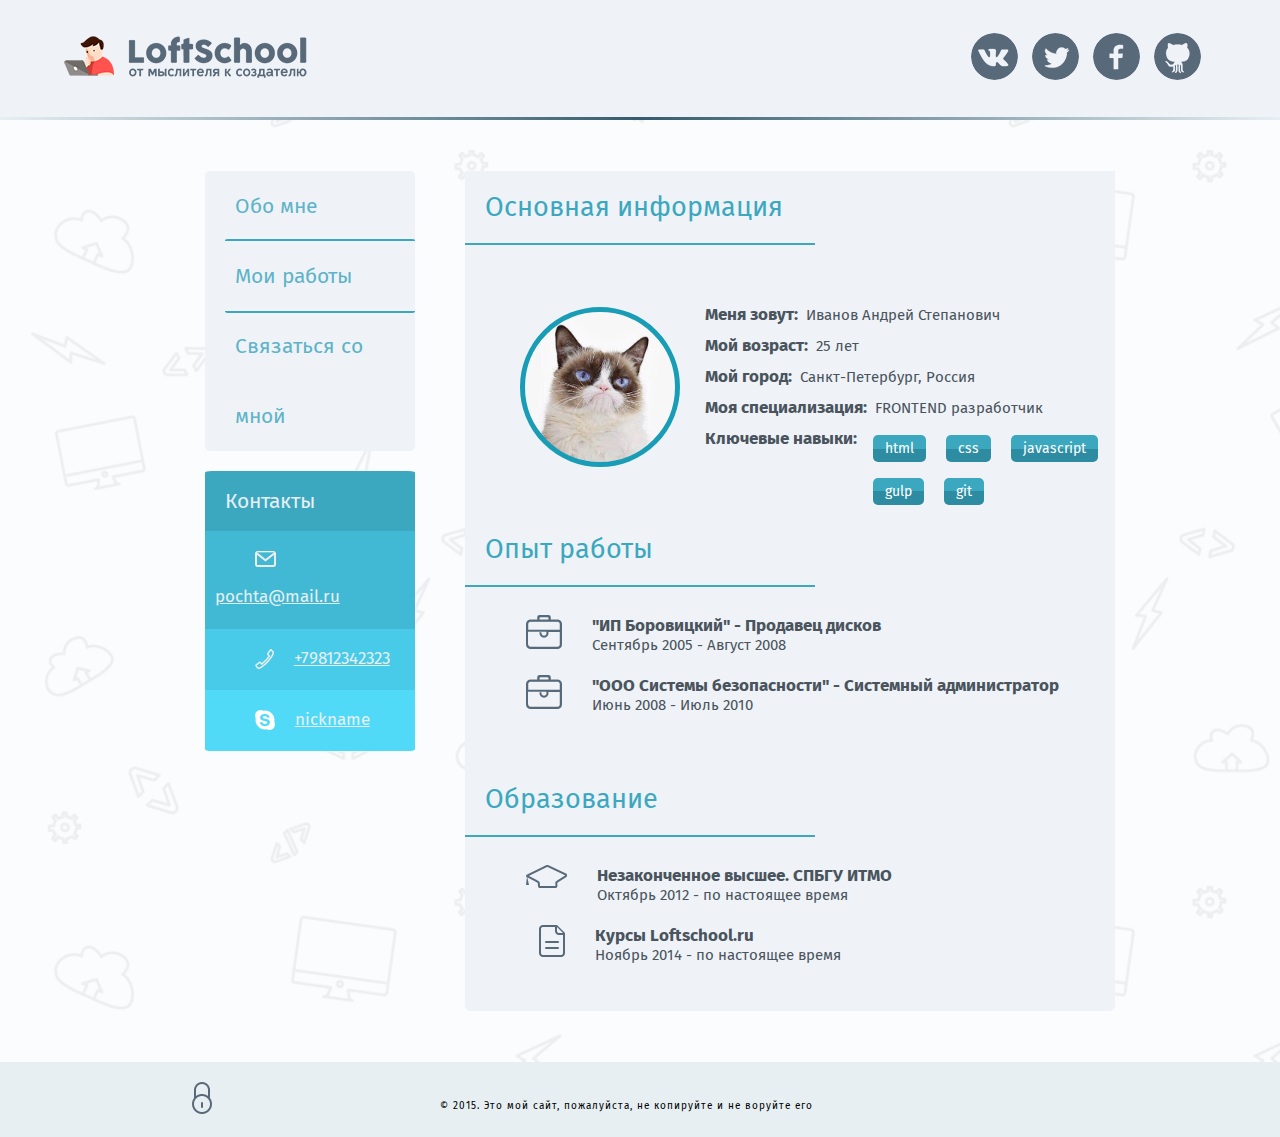
<file: index.html>
<!DOCTYPE html>
<head>
  <title>Page Title</title>
  <meta http-equiv="Content-Type" content="text/html;charset=UTF-8">
  <meta http-equiv="X-UA-Compatible" content="ie=edge">
  <meta name="viewport" content="width=device-width, initial-scale=1.0">
  <link rel="stylesheet" type="text/css" media="screen" href="./src/css/index.css">
  <link rel="stylesheet" type="text/css" media="screen" href="./src/css/main.css">
  <link rel="stylesheet" href="https://fonts.googleapis.com/css?family=Fira+Sans">
  <link rel="stylesheet" type="text/css" media="screen" href="./src/css/works.css">
  <link rel="stylesheet" type="text/css" media="screen" href="./src/css/call-me.css">
  <link rel="stylesheet" type="text/css" media="screen" href="./src/css/login.css">
</head>
<html></html>
<div class="wrapper" id="wrapper">
  <div class="loginContainer" id="loginContainer"></div>
  <div class="container" id="container">
    <header class="header">
      <div class="logo"><img class="logoimg" src="./src/img/logo.png"></div>
      <ul class="socialbut">
        <li class="empty"><a class="lil vk" href="http://www.vk.com" target="_blank"></a></li>
        <li class="empty"><a class="lil tw" href="http://www.vk.com" target="_blank"></a></li>
        <li class="empty"><a class="lil fb" href="http://www.vk.com" target="_blank"></a></li>
        <li class="empty"><a class="lil gh" href="http://www.vk.com" target="_blank"></a></li>
      </ul>
    </header>
    <div class="grad"></div>
    <div class="menus">
      <div class="menus__left-menu">
        <ul class="menus__left-menu__main-menu">
          <li><a href="index.html">Обо мне</a></li>
          <li><a class="menus__left-menu__main-menu__borders" href="works.html">Мои работы</a></li>
          <li><a href="call-me.html">Связаться со мной</a></li>
        </ul>
        <ul class="menus__left-menu__contacts-menu">
          <li>Контакты</li>
          <li>
            <div class="menus__left-menu__contacts-menu__mail-logo"></div><a href="#email">pochta@mail.ru</a>
          </li>
          <li>
            <div class="menus__left-menu__contacts-menu__phone-logo"></div><a href="#phone">+79812342323</a>
          </li>
          <li>
            <div class="menus__left-menu__contacts-menu__skype-logo"></div><a href="#nickname">nickname</a>
          </li>
        </ul>
      </div>
      <div class="menus__right-menu">
        <div class="menus__right-menu__information">
          <div class="menus__right-menu__information__header-text">Основная информация</div>
          <div class="menus__right-menu__information__container">
            <div class="menus__right-menu__information__main-block">
              <div class="menus__right-menu__information__photo"></div>
              <div class="menus__right-menu__information__bio">
                <div><span><b>Меня зовут:&nbsp&nbsp</b></span><span>Иванов Андрей Степанович</span></div>
                <div><span><b>Мой возраст:&nbsp&nbsp</b></span><span>25 лет</span></div>
                <div><span><b>Мой город:&nbsp&nbsp</b></span><span>Санкт-Петербург, Россия</span></div>
                <div><span><b>Моя специализация:&nbsp&nbsp</b></span><span>FRONTEND разработчик</span></div>
                <div><span><b>Ключевые навыки:&nbsp&nbsp</b></span></div>
              </div>
              <div class="menus__right-menu__information__container-for-buttons">
                <div class="menus__right-menu__information__container__buttons">
                  <div>html</div>
                  <div>css</div>
                  <div>javascript</div>
                  <div>gulp</div>
                  <div>git</div>
                </div>
              </div>
            </div>
          </div>
        </div>
        <div class="menus__right-menu__expirience">
          <div class="menus__right-menu__information__header-text">Опыт работы</div>
          <div class="menus__right-menu__expirience__work__container">
            <div class="menus__right-menu__expirience__work__container__place">
              <div class="menus__right-menu__expirience__work__container__place__img"></div>
              <div class="menus__right-menu__expirience__work__container__place__text">
                <div><b>"ИП Боровицкий" - Продавец дисков</b></div>
                <div>Сентябрь 2005 - Август 2008</div>
              </div>
            </div>
            <div class="menus__right-menu__expirience__work__container__place">
              <div class="menus__right-menu__expirience__work__container__place__img"></div>
              <div class="menus__right-menu__expirience__work__container__place__text">
                <div><b>"ООО Системы безопасности" - Системный администратор</b></div>
                <div>Июнь 2008 - Июль 2010</div>
              </div>
            </div>
          </div>
        </div>
        <div class="menus__right-menu__education">
          <div class="menus__right-menu__information__header-text">Образование</div>
          <div class="menus__right-menu__education__work__container">
            <div class="menus__right-menu__education__work__container__place">
              <div class="menus__right-menu__education__work__container__place__img1"></div>
              <div class="menus__right-menu__education__work__container__place__text">
                <div><b>Незаконченное высшее. СПБГУ ИТМО</b></div>
                <div>Октябрь 2012 - по настоящее время</div>
              </div>
            </div>
            <div class="menus__right-menu__education__work__container__place">
              <div class="menus__right-menu__education__work__container__place__img2"></div>
              <div class="menus__right-menu__education__work__container__place__text">
                <div><b>Курсы Loftschool.ru</b></div>
                <div>Ноябрь 2014 - по настоящее время</div>
              </div>
            </div>
          </div>
        </div>
      </div>
    </div>
  </div>
  <div class="grad_footer"></div>
  <div class="footer">
    <div class="login" id="login"><img class="loginimg" src="./src/img/login.png"></div>
    <div>
      <p class="text">© 2015. Это мой сайт, пожалуйста, не копируйте и не воруйте его</p>
    </div>
  </div>
</div>
</file>
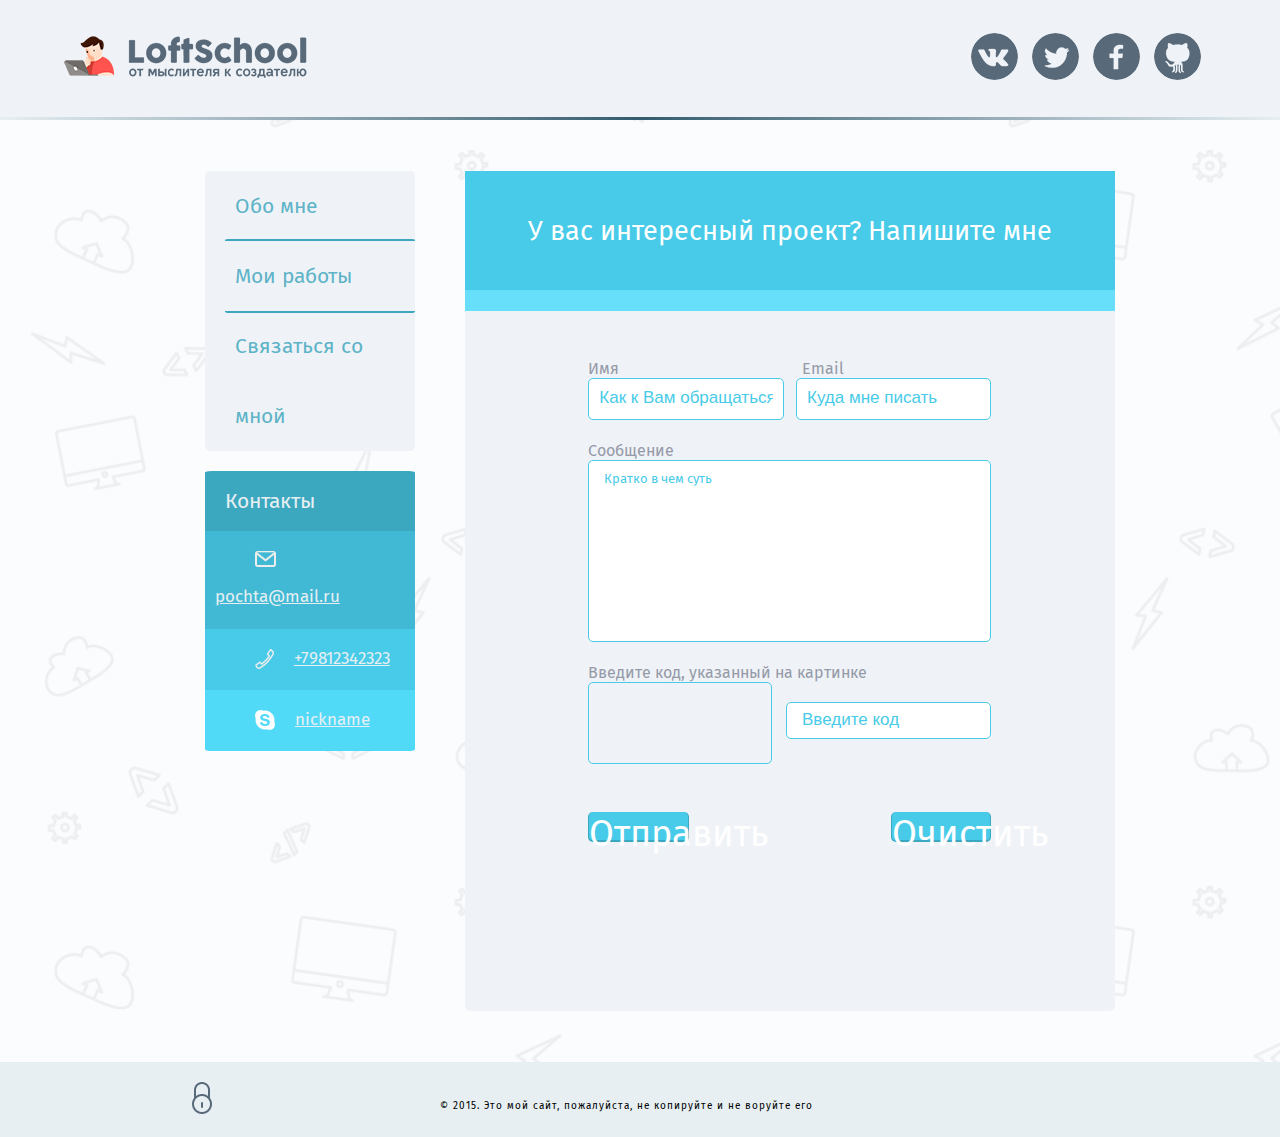
<file: call-me.html>
<!DOCTYPE html>
<head>
  <title>Page Title</title>
  <meta http-equiv="Content-Type" content="text/html;charset=UTF-8">
  <meta http-equiv="X-UA-Compatible" content="ie=edge">
  <meta name="viewport" content="width=device-width, initial-scale=1.0">
  <link rel="stylesheet" type="text/css" media="screen" href="./src/css/index.css">
  <link rel="stylesheet" type="text/css" media="screen" href="./src/css/main.css">
  <link rel="stylesheet" href="https://fonts.googleapis.com/css?family=Fira+Sans">
  <link rel="stylesheet" type="text/css" media="screen" href="./src/css/works.css">
  <link rel="stylesheet" type="text/css" media="screen" href="./src/css/call-me.css">
  <link rel="stylesheet" type="text/css" media="screen" href="./src/css/login.css">
</head>
<html></html>
<div class="wrapper">
  <div class="container">
    <header class="header">
      <div class="logo"><img class="logoimg" src="./src/img/logo.png"></div>
      <ul class="socialbut">
        <li class="empty"><a class="lil vk" href="http://www.vk.com" target="_blank"></a></li>
        <li class="empty"><a class="lil tw" href="http://www.vk.com" target="_blank"></a></li>
        <li class="empty"><a class="lil fb" href="http://www.vk.com" target="_blank"></a></li>
        <li class="empty"><a class="lil gh" href="http://www.vk.com" target="_blank"></a></li>
      </ul>
    </header>
    <div class="grad"></div>
    <div class="menus">
      <div class="menus__left-menu">
        <ul class="menus__left-menu__main-menu">
          <li><a href="index.html">Обо мне</a></li>
          <li><a class="menus__left-menu__main-menu__borders" href="works.html">Мои работы</a></li>
          <li><a href="call-me.html">Связаться со мной</a></li>
        </ul>
        <ul class="menus__left-menu__contacts-menu">
          <li>Контакты</li>
          <li>
            <div class="menus__left-menu__contacts-menu__mail-logo"></div><a href="#email">pochta@mail.ru</a>
          </li>
          <li>
            <div class="menus__left-menu__contacts-menu__phone-logo"></div><a href="#phone">+79812342323</a>
          </li>
          <li>
            <div class="menus__left-menu__contacts-menu__skype-logo"></div><a href="#nickname">nickname</a>
          </li>
        </ul>
      </div>
      <div class="menus__right-menu">
        <div class="menus__right-menu__header">
          <div class="menus__right-menu__header__text">У вас интересный проект? Напишите мне</div>
        </div>
        <div class="menus__right-menu__forms">
          <div class="menus__right-menu__forms__container">
            <div class="menus__right-menu__forms__container__top">
              <div class="menus__right-menu__forms__container__top__text-name component-top">
                <p>Имя</p>
              </div>
              <div class="menus__right-menu__forms__container__top__text-email component-top">
                <p>Email</p>
              </div>
            </div>
            <div class="menus__right-menu__forms__container__name-email">
              <input class="menus__right-menu__forms__container__name-email__name component" placeholder="Как к Вам обращаться">
              <input class="menus__right-menu__forms__container__name-email__email component" placeholder="Куда мне писать">
            </div>
            <div class="menus__right-menu__forms__container__middle component-top component-middle">
              <p>Сообщение</p>
            </div>
            <textarea class="menus__right-menu__forms__container__middle__form" placeholder="Кратко в чем суть"></textarea>
            <div class="menus__right-menu__forms__container__middle component-top component-middle">
              <p>Введите код, указанный на картинке</p>
            </div>
            <div class="menus__right-menu__forms__container__captcha">
              <div class="menus__right-menu__forms__container__captcha__image"></div>
              <input class="menus__right-menu__forms__container__captcha__input" placeholder="Введите код">
            </div>
            <div class="menus__right-menu__forms__container__buttons">
              <button>Отправить</button>
              <button>Очистить</button>
            </div>
          </div>
        </div>
      </div>
    </div>
  </div>
  <div class="grad_footer"></div>
  <div class="footer">
    <div class="login" id="login"><img class="loginimg" src="./src/img/login.png"></div>
    <div>
      <p class="text">© 2015. Это мой сайт, пожалуйста, не копируйте и не воруйте его</p>
    </div>
  </div>
</div>
</file>
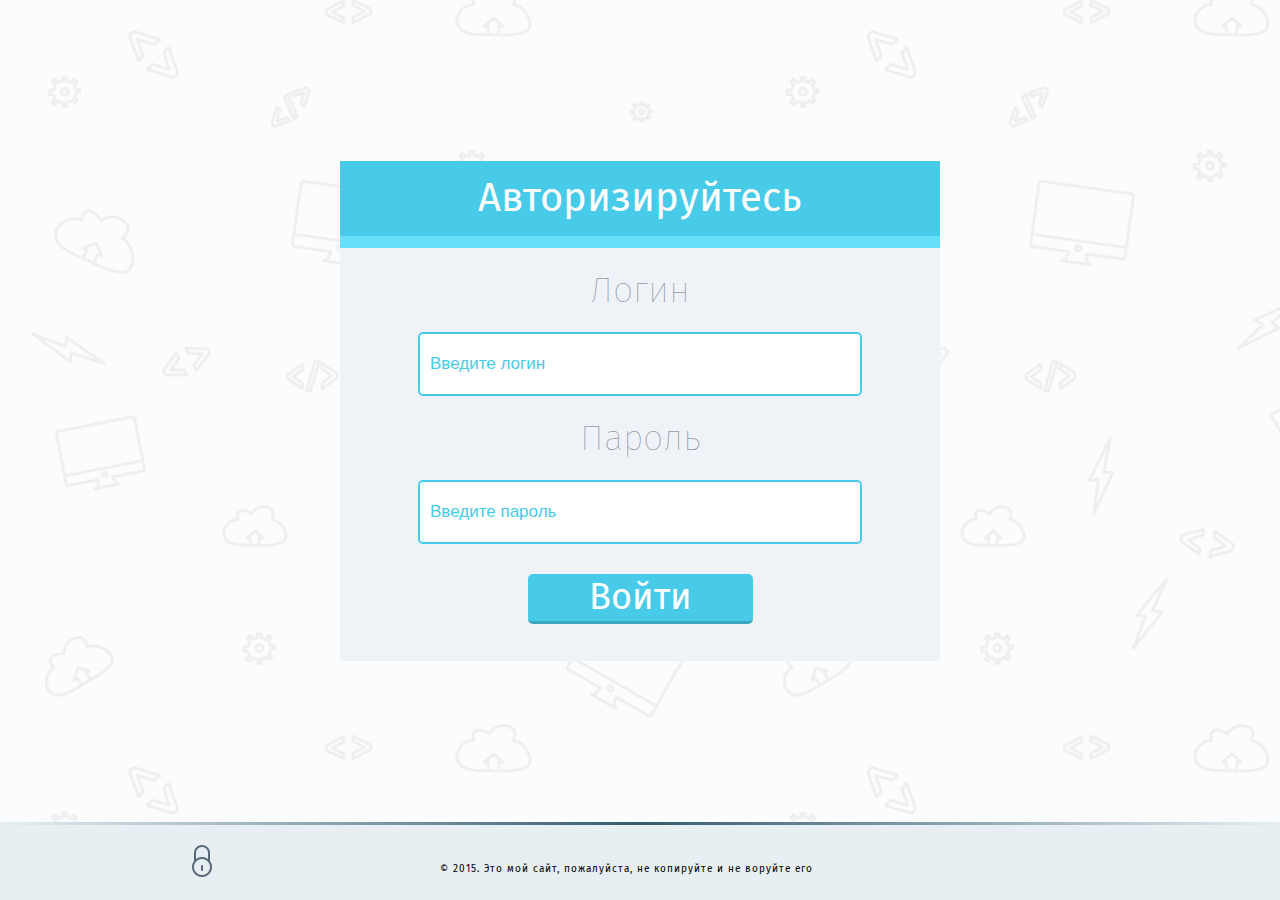
<file: login.html>
<!DOCTYPE html>
<head>
  <title>Page Title</title>
  <meta http-equiv="Content-Type" content="text/html;charset=UTF-8">
  <meta http-equiv="X-UA-Compatible" content="ie=edge">
  <meta name="viewport" content="width=device-width, initial-scale=1.0">
  <link rel="stylesheet" type="text/css" media="screen" href="./src/css/index.css">
  <link rel="stylesheet" type="text/css" media="screen" href="./src/css/main.css">
  <link rel="stylesheet" href="https://fonts.googleapis.com/css?family=Fira+Sans">
  <link rel="stylesheet" type="text/css" media="screen" href="./src/css/works.css">
  <link rel="stylesheet" type="text/css" media="screen" href="./src/css/call-me.css">
  <link rel="stylesheet" type="text/css" media="screen" href="./src/css/login.css">
</head>
<div class="wrapper" id="wrapper">
  <div class="loginContainer" id="loginContainer">
    <div class="autorization">
      <div class="autorization__header">
        <div class="autorization__header__text">Авторизируйтесь</div>
      </div>
      <div class="autorization__header__gradient"></div>
      <div class="autorization__ipnut">
        <div class="autorization__input__text">Логин</div>
        <div class="nullInput nullLogin">
          <div>введите логин</div>
        </div>
        <input class="autorization__ipnut__field" id="login" placeholder="Введите логин">
        <div class="autorization__input__text">Пароль</div>
        <div class="nullInput nullPassword">
          <div>введите пароль</div>
        </div>
        <input class="autorization__ipnut__field" id="password" placeholder="Введите пароль">
        <button id="enter">Войти</button>
      </div>
    </div>
  </div>
  <div class="grad_footer"></div>
  <div class="footer">
    <div class="login" id="login"><img class="loginimg" src="./src/img/login.png"></div>
    <div>
      <p class="text">© 2015. Это мой сайт, пожалуйста, не копируйте и не воруйте его</p>
    </div>
  </div>
</div>
</file>
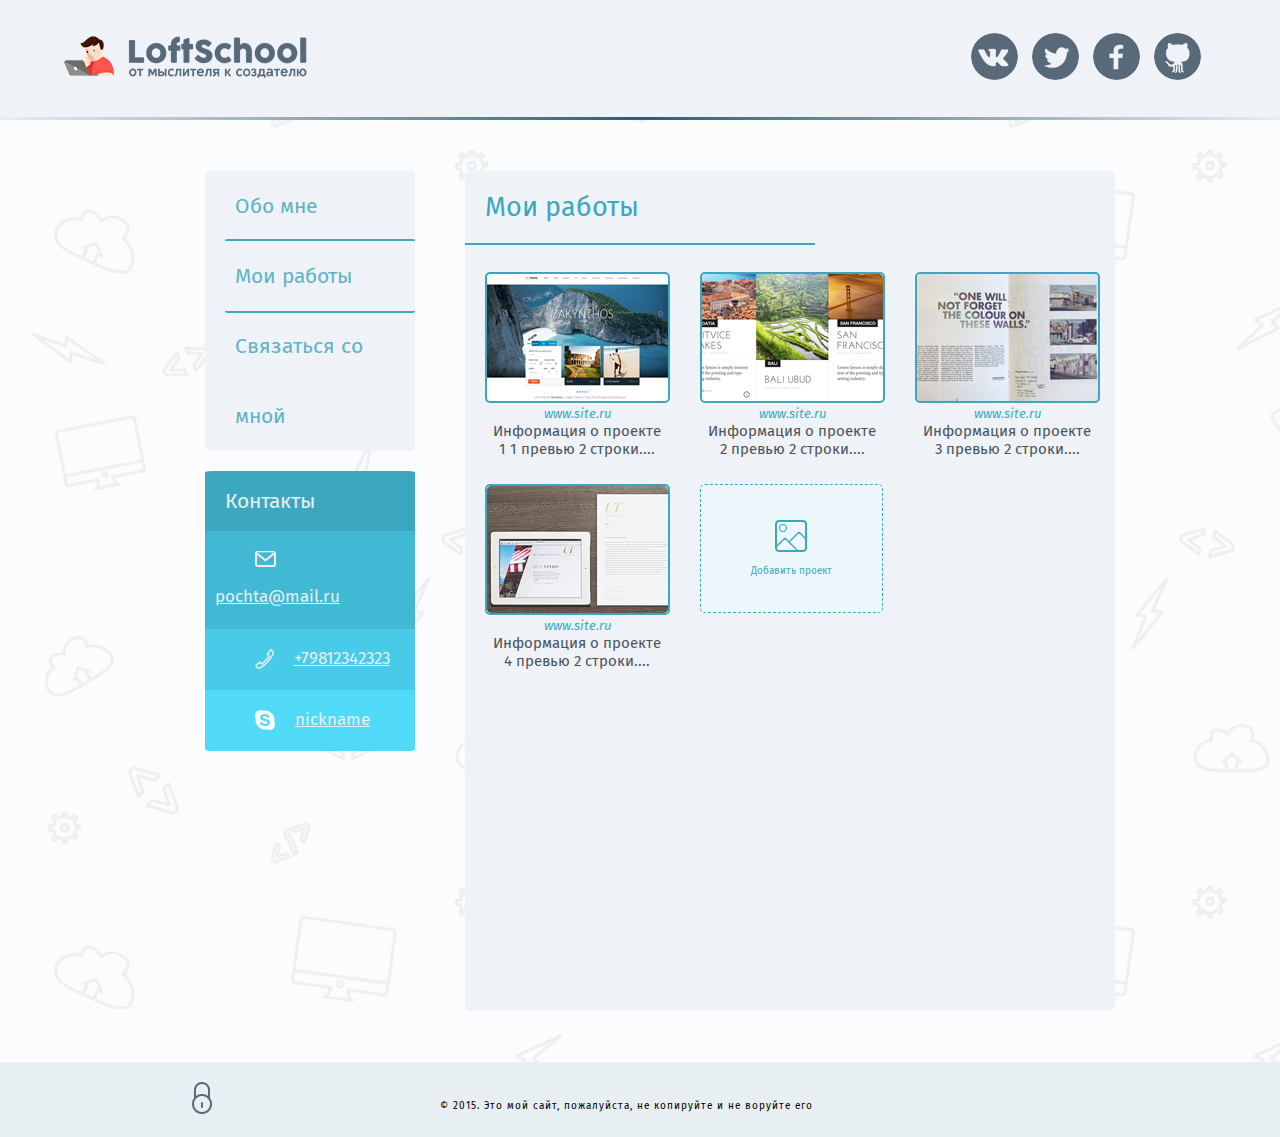
<file: works.html>
<!DOCTYPE html>
<head>
  <title>Page Title</title>
  <meta http-equiv="Content-Type" content="text/html;charset=UTF-8">
  <meta http-equiv="X-UA-Compatible" content="ie=edge">
  <meta name="viewport" content="width=device-width, initial-scale=1.0">
  <link rel="stylesheet" type="text/css" media="screen" href="./src/css/index.css">
  <link rel="stylesheet" type="text/css" media="screen" href="./src/css/main.css">
  <link rel="stylesheet" href="https://fonts.googleapis.com/css?family=Fira+Sans">
  <link rel="stylesheet" type="text/css" media="screen" href="./src/css/works.css">
  <link rel="stylesheet" type="text/css" media="screen" href="./src/css/call-me.css">
  <link rel="stylesheet" type="text/css" media="screen" href="./src/css/login.css">
</head>
<div class="blackened"></div>
<div class="wrapper">
  <div class="container">
    <header class="header">
      <div class="logo"><img class="logoimg" src="./src/img/logo.png"></div>
      <ul class="socialbut">
        <li class="empty"><a class="lil vk" href="http://www.vk.com" target="_blank"></a></li>
        <li class="empty"><a class="lil tw" href="http://www.vk.com" target="_blank"></a></li>
        <li class="empty"><a class="lil fb" href="http://www.vk.com" target="_blank"></a></li>
        <li class="empty"><a class="lil gh" href="http://www.vk.com" target="_blank"></a></li>
      </ul>
    </header>
    <div class="grad"></div>
    <div class="menus">
      <div class="addnew" id="addnew">
        <div class="addnew__header">
          <div class="addnew__header__text">Добавление проекта</div>
          <div class="addnew__header__close" id="close"></div>
        </div>
        <div class="addnew__menus">
          <div class="addnew__menus__name">
            <div class="addnew__menus__text topdiv">Название проекта</div>
            <input class="addnew__menus__input" id="name" placeholder="Введите название" value="">
          </div>
          <div class="addnew__menus__addpicture">
            <div class="addnew__menus__text">Картинка проекта</div>
            <input class="addnew__menus__input input_upload" placeholder="Загрузите изображение">
            <div class="file_upload">
              <label>
                <input class="addnew__menus__addpicture__upload" id="image" type="file">
              </label>
            </div>
          </div>
          <div class="addnew__menus__url">
            <div class="addnew__menus__text">URL проекта</div>
            <input class="addnew__menus__input" id="url" placeholder="Добавьте ссылку ">
          </div>
          <div class="addnew__menus__description">
            <div class="addnew__menus__text">Описание</div>
            <textarea class="addnew__menus__description__textarea" id="description" placeholder="Пара слов о Вашем проекте "></textarea>
          </div>
          <div class="addnew__menus__button">
            <button id="add">Добавить</button>
          </div>
        </div>
      </div>
      <div class="menus__left-menu">
        <ul class="menus__left-menu__main-menu">
          <li><a href="index.html">Обо мне</a></li>
          <li><a class="menus__left-menu__main-menu__borders" href="works.html">Мои работы</a></li>
          <li><a href="call-me.html">Связаться со мной</a></li>
        </ul>
        <ul class="menus__left-menu__contacts-menu">
          <li>Контакты</li>
          <li>
            <div class="menus__left-menu__contacts-menu__mail-logo"></div><a href="#email">pochta@mail.ru</a>
          </li>
          <li>
            <div class="menus__left-menu__contacts-menu__phone-logo"></div><a href="#phone">+79812342323</a>
          </li>
          <li>
            <div class="menus__left-menu__contacts-menu__skype-logo"></div><a href="#nickname">nickname</a>
          </li>
        </ul>
      </div>
      <div class="menus__right-menu">
        <div class="menus__right-menu__information__header-text">Мои работы</div>
        <div class="menus__right-menu__main">
          <div>
            <div class="menus__right-menu__main__site1">
              <div class="menus__right-menu__main__opacity">
                <div class="menus__right-menu__main__opacity__text">название</div>
              </div>
            </div>
            <div><a href="#site ">www.site.ru</a></div>
            <p>Информация о проекте</p>
            <p>1 1 превью 2 строки....</p>
          </div>
          <div>
            <div class="menus__right-menu__main__site2">
              <div class="menus__right-menu__main__opacity">
                <div class="menus__right-menu__main__opacity__text">название</div>
              </div>
            </div>
            <div><a href="#site ">www.site.ru</a></div>
            <p>Информация о проекте</p>
            <p>2 превью 2 строки....</p>
          </div>
          <div>
            <div class="menus__right-menu__main__site3">
              <div class="menus__right-menu__main__opacity">
                <div class="menus__right-menu__main__opacity__text">название</div>
              </div>
            </div>
            <div><a href="#site ">www.site.ru</a></div>
            <p>Информация о проекте</p>
            <p>3 превью 2 строки....</p>
          </div>
          <div id="copyDiv">
            <div class="menus__right-menu__main__site4">
              <div class="menus__right-menu__main__opacity">
                <div class="menus__right-menu__main__opacity__text"><span id="nameSpan">название</span></div>
              </div>
            </div>
            <div><a href="#site ">www.site.ru</a></div>
            <p>Информация о проекте</p>
            <p>4 превью 2 строки....</p>
          </div>
          <div>
            <div class="menus__right-menu__main__add">
              <div class="menus__right-menu__main__opacity" id="addNewProject"></div><span class="menus__right-menu__main__add__text">Добавить проект</span>
            </div>
          </div>
        </div>
      </div>
    </div>
  </div>
  <div class="grad_footer"></div>
  <div class="footer">
    <div class="login" id="login"><img class="loginimg" src="./src/img/login.png"></div>
    <div>
      <p class="text">© 2015. Это мой сайт, пожалуйста, не копируйте и не воруйте его</p>
    </div>
  </div>
</div>
</file>
<file: src/css/index.css>
* {
  margin: 0;
  padding: 0;
}
html,
body {
  height: 100%;
  width: 100%;
}
body {
  background-image: url("../img/bgimg.png");
  margin: 0;
}

.wrapper {
  display: flex;
  flex-direction: column;

  width: 100%;
}

.header {
  display: flex;
  justify-content: center;
  margin: auto;
  justify-content: space-between;
  align-items: center;
  width: 100%;
  height: 117px;
  background-color: #eff3f7;
}

.container {
  flex: 1 0 auto;
}

/*.loginContainer {
  display: none;
  flex: 1 0 auto;
}*/

.grad {
  width: 100%;
  height: 3px;
  background: linear-gradient(45deg, #e7eff3, #345c6e, #e7eff3);
}

.logo {
  max-width: 25%;
  padding-left: 5%;
}

.logoimg {
  max-width: 100%;
  position: relative;
}

.socialbut {
  width: 250px;
  list-style-type: none;
  padding-right: 5%;
}

.socialbutimg {
  max-width: 100%;
  position: relative;
}

.lil {
  display: inline-block;
  width: 47px;
  height: 47px;
  border-radius: 50px;
}
.lil:hover {
  background-color: #4f97ac;
}
.vk {
  background-image: url("../img/vk.png");
}

.tw {
  background-image: url("../img/tw.png");
}
.fb {
  background-image: url("../img/fb.png");
}
.gh {
  background-image: url("../img/gh.png");
}
.empty {
  display: inline-block;
  margin: 2%;
}
/*---------------------------------------------------------------------------------------*/
.grad_footer {
  width: 100%;
  height: 3px;
  /*flex: 0 0 auto;*/
  background: linear-gradient(45deg, #e7eff3, #345c6e, #e7eff3);
}
.footer {
  position: relative;
  width: 100%;
  height: 75px;
  flex: 0 0 auto;
  background-color: #e7eff3;
}

.text {
  position: absolute;
  top: 50%;
  transform: translateY(-50%);
  left: 50%;
  transform: translateX(-50%);
  min-width: 400px;
  font-size: 10px;
  font-family: "Fira Sans", sans-serif;
  letter-spacing: 1px;
}

.login {
  position: absolute;
  top: 50%;
  transform: translateY(-50%);
  left: 15%;
  max-width: 25%;
}

.loginimg {
  max-width: 100%;
  position: relative;
}

/* МЕНЮШКИ-------------------------------------------------------------*/
.menus {
  display: flex;
  flex: 1 0 auto;
  justify-content: space-between;
  margin: 4% 16%;
  /*border: 2px solid rgb(0, 0, 0);*/
  clear: both;
  min-height: 50%;
  min-height: calc(100vh - 78px);
}

.menus__left-menu {
  float: left;
  width: 250px;
  height: 400px;
  font-family: "Fira Sans", sans-serif;
}

.menus__right-menu {
  /*display: flex;*/
  font-family: "Fira Sans", sans-serif;
  float: right;
  width: 650px;
  min-height: 840px;
  /*background: #eff3f7;
  border: 1px solid rgb(255, 0, 0);*/
  flex: 1 0 auto;
  margin-left: 50px;
}

.menus__left-menu li {
  list-style: none;
}

.menus__left-menu__main-menu {
  display: block;
  margin-bottom: 20px;

  font-size: 21px;
  background: #eff3f7;
  border-radius: 2%;
}

.menus__left-menu__main-menu__borders {
  width: 180px;
  margin-top: -2px;
  margin-bottom: -2px;
  border-top: 2px solid #3ba8c0;
  border-bottom: 2px solid #3ba8c0;
  margin-left: 20px;
}

.menus__left-menu__main-menu a {
  display: block;
  text-decoration: none;
  min-height: 70px;
  line-height: 70px;
  border-radius: 2%;
  padding-left: 10px;
  color: #5eb3c8;
}

.menus__left-menu__main-menu a:first-child {
  margin-left: 20px;
}

.menus__left-menu__main-menu a:hover {
  background: #3ba8c0;
  color: #e7eff3;
}

.menus__left-menu__main-menu li:hover {
  background: #3ba8c0;
  color: #e7eff3;
}

.menus__left-menu__contacts-menu {
  display: block;
  margin-bottom: 20px;
}

.menus__left-menu__contacts-menu a {
  color: #e7eff3;
  font-size: 17px;
}

.menus__left-menu__contacts-menu li:first-child {
  background: #3ba8c0;
  color: #e7eff3;
  font-size: 21px;
  border-top-right-radius: 3%;
  border-top-left-radius: 3%;
  padding-left: 20px;
}

.menus__left-menu__contacts-menu__mail-logo {
  float: left;
  width: 21px;
  height: 16px;
  line-height: 16px;
  background-image: url(../img/mail.png);
  margin: 10px 20px 10px 40px;
}

.menus__left-menu__contacts-menu li:nth-child(2) {
  background: #41b9d4;
  font-size: 11px;
}

.menus__left-menu__contacts-menu__phone-logo {
  float: left;
  width: 19px;
  height: 20px;
  line-height: 16px;
  background-image: url(../img/phone.png);
  margin: 10px 20px 10px 40px;
}

.menus__left-menu__contacts-menu li:nth-child(3) {
  background: #48cbe8;
  font-size: 13px;
}

.menus__left-menu__contacts-menu__skype-logo {
  float: left;
  width: 20px;
  height: 20px;
  line-height: 16px;
  background-image: url(../img/skype.png);
  margin: 10px 20px 10px 40px;
}

.menus__left-menu__contacts-menu li:nth-child(4) {
  background: #51daf8;
  font-size: 13px;
  border-bottom-right-radius: 3%;
  border-bottom-left-radius: 3%;
}

.menus__left-menu__contacts-menu li {
  display: block;
  padding: 10px;
  min-height: 40px;
  line-height: 40px;
}
</file>
<file: src/css/main.css>
.menus__right-menu__information {
  display: block;
  min-width: 650px;
  height: 322px;
  /*border: 1px solid black;*/
  margin-bottom: 20px;
  background: #eff3f7;
}

.menus__right-menu__expirience {
  display: block;
  min-width: 650px;
  height: 230px;
  /*border: 1px solid green;*/
  margin-bottom: 20px;
  background: #eff3f7;
}

.menus__right-menu__education {
  display: block;
  min-width: 650px;
  height: 230px;
  /*border: 1px solid purple;*/
  background: #eff3f7;
}

.menus__right-menu__information__header-text {
  font-size: 27px;
  color: #3ba8c0;
  padding: 20px;
  border-bottom: 2px solid #3ba8c0;
  width: 310px;
}

.menus__right-menu__information__main-block {
  color: #4a545d;
}

.menus__right-menu__information__photo {
  background-image: url("../img/1212.jpg");
  background-size: cover;
  width: 150px;
  height: 150px;
  margin-top: 35px;
  margin-left: 55px;
  margin-bottom: -40px;
  border: 5px solid #199cb5;
  background-position: center center;
  border-radius: 50%;
  float: left;
}

.menus__right-menu__information__bio {
  float: left;
  width: 370px;
  font-size: 15px;
  margin-left: 20px;
  margin-top: 27px;
  /*border: 1px solid red;*/
  margin-bottom: -40px;
}

.menus__right-menu__information__bio div {
  padding: 5px;
}

.menus__right-menu__information__bio div span b {
  font-size: 17px;
}
.menus__right-menu__information__container {
  /*border: 5px solid yellow;*/
  width: 635px;
  clear: both;
}

.menus__right-menu__information__container-for-buttons {
  clear: both;
  width: 700px;
  height: 30px;
  /*border: 1px solid black;*/
  float: left;
}
.menus__right-menu__information__container__buttons {
  /*border: 1px solid black;*/
  width: 300px;
  float: right;
}

.menus__right-menu__information__container__buttons div {
  display: inline-block;
  padding: 5px 12px;
  font-size: 14px;
  background: linear-gradient(#3ba8c0 50%, #2e8ca2 50%);
  color: white;
  margin: 8px;
  border-radius: 5px;
}

/*-------------------------------------------------------------------------------*/

.menus__right-menu__expirience__work__container {
  min-width: 650px;
  height: 156px;
  /*border: 1px solid black;*/
}

.menus__right-menu__expirience__work__container__place {
  min-width: 593px;
  height: 50%;
  border: 1px solid transparent;
  margin-top: 25px;
  margin-bottom: -20px;
}

.menus__right-menu__expirience__work__container__place__img {
  float: left;
  background-image: url("../img/work.png");
  height: 34px;
  width: 36px;
  background-position: center center;
  background-repeat: no-repeat;
  margin-left: 60px;
  margin-right: 30px;
}

.menus__right-menu__expirience__work__container__place__text {
  float: left;
  color: #4a545d;
}

.menus__right-menu__expirience__work__container__place__text :nth-child(1) {
  font-size: 17px;
}

.menus__right-menu__expirience__work__container__place__text :nth-child(2) {
  font-size: 15px;
}

.menus__right-menu__expirience__work__container :nth-child(2) {
  margin-top: 0;
}

/*----------------------------------------------*/

.menus__right-menu__education__work__container {
  min-width: 650px;
  height: 156px;
  /*border: 1px solid black;*/
}

.menus__right-menu__education__work__container__place {
  min-width: 593px;
  height: 50%;
  border: 1px solid transparent;
  margin-top: 25px;
  margin-bottom: -20px;
}

.menus__right-menu__education__work__container__place__img1 {
  float: left;
  background-image: url("../img/study.png");
  height: 23px;
  width: 41px;
  background-position: center center;
  background-repeat: no-repeat;
  margin-left: 60px;
  margin-right: 30px;
}

.menus__right-menu__education__work__container__place__img2 {
  float: left;
  background-image: url("../img/course.png");
  height: 32px;
  width: 26px;
  background-position: center center;
  background-repeat: no-repeat;
  margin-left: 73px;
  margin-right: 30px;
}

.menus__right-menu__education__work__container__place__text {
  float: left;
  color: #4a545d;
}

.menus__right-menu__education__work__container__place__text :nth-child(1) {
  font-size: 17px;
}

.menus__right-menu__education__work__container__place__text :nth-child(2) {
  font-size: 15px;
}

.menus__right-menu__education__work__container :nth-child(2) {
  margin-top: 0;
}
</file>
<file: src/css/works.css>
.menus__right-menu {
  /*display: flex;*/
  font-family: "Fira Sans", sans-serif;
  float: right;
  width: 650px;
  min-height: 840px;
  background: #eff3f7;
  /*border: 1px solid rgb(255, 0, 0);*/
  flex: 1 0 auto;
  margin-left: 50px;
  border-radius: 5px;
}

.menus__right-menu__information__header-text {
  font-size: 27px;
  color: #3ba8c0;
  padding: 20px;
  border-bottom: 2px solid #3ba8c0;
  width: 310px;
  margin-bottom: 27px;
}

.menus__right-menu__main > div {
  float: left;
  /*border: 1px solid black;*/
  min-width: 180px;
  /*height: 200px;*/
  margin: 0px 10px 26px 20px;
}
.menus__right-menu__main__opacity {
  position: absolute;
  top: -2px;
  left: -2px;
  width: 181px;
  height: 127px;
  background: transparent;
  border: 2px solid transparent;
  border-radius: 5px;
}
.menus__right-menu__main__opacity__text {
  color: transparent;
}
.menus__right-menu__main__opacity:hover
  .menus__right-menu__main__opacity__text {
  display: inline-block;
  border: 2px solid transparent;
  border-radius: 10px;
  font-size: 12px;
  padding: 5px 10px;
  margin-top: 50px;
  color: #e7eff3;
  border: 2px solid white;
}

.menus__right-menu__main__opacity:hover {
  background-color: rgba(65, 145, 187, 0.5);
  color: #e7eff3;
  cursor: pointer;
}

.menus__right-menu__main__site1 {
  position: relative;
  background-image: url("../img/page2/site1.png");
  background-repeat: no-repeat;
  border: 2px solid #3ba8c0;
  width: 181px;
  height: 127px;
  border-radius: 5px;
}

.menus__right-menu__main__site2 {
  position: relative;
  background-image: url("../img/page2/site2.png");
  background-repeat: no-repeat;
  border: 2px solid #3ba8c0;
  width: 181px;
  height: 127px;
  border-radius: 5px;
}

.menus__right-menu__main__site3 {
  position: relative;
  background-image: url("../img/page2/site3.png");
  background-repeat: no-repeat;
  border: 2px solid #3ba8c0;
  width: 181px;
  height: 127px;
  border-radius: 5px;
}

.menus__right-menu__main__site4 {
  position: relative;
  background-image: url("../img/page2/site4.png");
  background-repeat: no-repeat;
  border: 2px solid #3ba8c0;
  width: 181px;
  height: 127px;
  border-radius: 5px;
}

.menus__right-menu__main__add {
  position: relative;
  border: 1px dashed #3ba8c0;
  width: 181px;
  height: 127px;
  border-radius: 5px;

  background: #edf8fc;
}

.menus__right-menu__main__add {
  background-image: url("../img/page2/add.png");
  background-repeat: no-repeat;
  width: 181px;
  height: 127px;
  background-position-y: 35px;
  background-position-x: center;
}

.menus__right-menu__main div div {
  text-align: center;
}

.menus__right-menu__main a {
  text-decoration: none;
  font-size: 13px;
  font-style: italic;
  color: #3ba8c0;
}

.menus__right-menu__main > div p {
  font-size: 15px;
  text-align: center;
  color: #4a545d;
}

.menus__right-menu__main__add__text {
  display: inline-block;
  font-size: 10px;
  color: #3ba8c0;
  margin-top: 80px;
}

/*-------------------------------------------*/
.addnew {
  display: flex;
  flex-direction: column;
  align-items: center;
  position: absolute;
  z-index: 100;
  top: 315px;
  left: 520px;
  width: 362px;
  height: 500px;
  background-color: #eff3f7;
  z-index: 100;
  display: none;
}

.addnew__header {
  width: 100%;
  height: 10%;
  background: linear-gradient(#48cbe8 85%, #67dffa 15%);
  clear: both;
}

.addnew__header__text {
  float: left;
  margin-top: 5px;
  margin-left: 10px;
  font-size: 25px;
  font-family: "Fira Sans", sans-serif;
  color: white;
}

.addnew__header__close {
  float: right;
  background-image: url("../img/page2/close.png");
  width: 25px;
  height: 25px;
  margin-top: 10px;
  margin-right: 10px;
  cursor: pointer;
}

.addnew__menus {
  width: 320px;
  height: 90%;
}

.addnew__menus__name {
  width: 100%;
  height: 75px;
}

.addnew__menus__addpicture {
  height: 75px;
}

.addnew__menus__url {
  height: 75px;
}

.addnew__menus__description {
  height: 140px;
}

.addnew__menus__button {
  display: flex;
  justify-content: space-around;
  align-items: center;
}
.topdiv {
  margin-top: 10px;
}
.addnew__menus__text {
  font-size: 17px;
  color: #959aa8;
  font-family: "Fira Sans";
}

.addnew__menus__input {
  box-sizing: border-box;
  border: 1px solid #48cbe8;
  border-radius: 5px;
  padding: 0px 10px;
  width: 100%;
  height: 40px;
}

.input_upload {
  border-top-right-radius: 0px;
  border-bottom-right-radius: 0px;
  width: 270px;
}

.file-upload input[type="file"] {
  display: none; /* скрываем input file */
}

/*.addnew__menus__addpicture__upload {
  position: relative;
  float: right;
  background-image: url("../img/page2/upload.png");
  background-color: #48cbe8;
  width: 50px;
  height: 40px;
  background-position: center center;
  background-repeat: no-repeat;
  border-top-right-radius: 5px;
  border-bottom-right-radius: 5px;
  cursor: pointer;
}*/
.file_upload input[type="file"] {
  display: none; /* скрываем input file */
}

.file_upload {
  float: right;
  position: relative;
  overflow: hidden;
  background-image: url("../img/page2/upload.png");
  background-color: #48cbe8;
  width: 50px;
  height: 40px;
  background-position: center center;
  background-repeat: no-repeat;
  border-top-right-radius: 5px;
  border-bottom-right-radius: 5px;
  cursor: pointer;
}

.file_upload:hover {
  background: #1e90ff;
}

.file_upload label {
  display: block;
  position: absolute;
  top: 0;
  left: 0;
  width: 100%;
  height: 100%;
  cursor: pointer;
}

.addnew__menus__description__textarea {
  box-sizing: border-box;
  border-radius: 5px;
  border: 1px solid #48cbe8;
  resize: none;
  height: 120px;
  width: 100%;
  padding: 10px 10px;
}

textarea::-webkit-input-placeholder {
  color: #48cbe8;
  font-size: 13px;
  font-family: "Fira Sans", sans-serif;
}

input::-webkit-input-placeholder {
  color: #48cbe8;
  font-size: 13px;
  vertical-align: top;
}

button {
  margin-top: 25px;
  width: 130px;
  height: 30px;
  background: #48cbe8;
  border: none;
  border-radius: 5px;
  color: white;
  border-bottom: 2px solid #3ba8c0;
  border-left: 1px solid #3ba8c0;
  border-right: 1px solid #3ba8c0;
}

button:hover {
  background: #849db5;
  cursor: pointer;
}

.blackened {
  display: none;
  position: fixed;
  width: 100%;
  height: 100%;
  z-index: 50;
  background: black;
  opacity: 0.5;
}

.newProject {
  position: relative;
  background-image: url("../img/page2/site4.png");
  background-repeat: no-repeat;
  border: 2px solid #3ba8c0;
  width: 181px;
  height: 127px;
  border-radius: 5px;
}
</file>
<file: src/css/call-me.css>
.menus__right-menu {
  flex-direction: column;
  display: flex;
}

.menus__right-menu__header {
  height: 140px;
  background: linear-gradient(#48cbe8 85%, #67dffa 15%);
}

.menus__right-menu__header__text {
  text-align: center;
  vertical-align: middle;
  line-height: 120px;
  color: white;
  font-size: 27px;
}

.menus__right-menu__forms {
  display: flex;
  flex-direction: column;
  flex: 1 0 auto;
  align-items: center;
  width: 100%;
  min-height: 700px;
  /*border: 1px solid green;*/
}

.menus__right-menu__forms__container {
  display: flex;
  flex-direction: column;
  width: 62%;
  /*border: 1px solid black;*/
  text-align: center;
  flex: 1 0 auto;
}

.menus__right-menu__forms__container__top {
  display: flex;

  /*border: 1px solid black;*/
  justify-content: space-between;
}

.component-top {
  display: flex;
  height: 67px;
  width: 47%;
  /*border: 1px solid yellow;*/
  align-items: flex-end;
  padding: 0px 0px;
}

.component-top p {
  color: #959aa8;
  display: inline;
}

.menus__right-menu__forms__container__name-email {
  display: flex;
  /*border: 1px solid red;*/
  justify-content: space-between;
  color: #48cbe8;

  border-radius: 5px;
}

.component {
  width: 43%;
  height: 40px;
  line-height: 40px;
  border: 1px solid #48cbe8;
  border-radius: 5px;
  padding: 0px 10px;
}

input::-webkit-input-placeholder {
  color: #48cbe8;
  font-size: 13px;
  vertical-align: top;
}

.component-middle {
  height: 40px;
  /*border: 1px solid red;*/
  width: 100%;
}

.menus__right-menu__forms__container__middle__form {
  height: 160px;
  border-radius: 5px;
  padding: 10px 15px;
  border: 1px solid #48cbe8;
  resize: none;
}

textarea::-webkit-input-placeholder {
  color: #48cbe8;
  font-size: 13px;
  font-family: "Fira Sans", sans-serif;
}

.menus__right-menu__forms__container__captcha {
  height: 80px;
  /*border: 1px solid red;*/
  margin-bottom: 20px;
}

.menus__right-menu__forms__container__captcha__image {
  width: 45%;
  height: 100%;
  float: left;
  border: 1px solid #48cbe8;
  border-radius: 5px;
}

.menus__right-menu__forms__container__captcha__input {
  float: right;
  border: 1px solid #48cbe8;
  width: 43%;
  margin-top: 20px;
  border-radius: 5px;
  padding: 10px 15px;
}

.menus__right-menu__forms__container__buttons {
  height: 30px;
  /*border: 1px solid black;*/
}

.menus__right-menu__forms__container__buttons :nth-child(1) {
  float: left;
}

.menus__right-menu__forms__container__buttons :nth-child(2) {
  float: right;
}
.menus__right-menu__forms__container__buttons button {
  width: 25%;
  height: 30px;
  background: #48cbe8;
  border: none;
  border-radius: 5px;
  color: white;
  border-bottom: 2px solid #3ba8c0;
  border-left: 1px solid #3ba8c0;
  border-right: 1px solid #3ba8c0;
}

.menus__right-menu__forms__container__buttons button:hover {
  background: #849db5;
}

/*.menus__right-menu__forms__container__name-email__name {
  width: 48%;
  border: 1px solid #48cbe8;
  border-radius: 5px;
}

.menus__right-menu__forms__container__name-email__email {
  width: 48%;
  border: 1px solid #48cbe8;
  border-radius: 5px;
}
*/
</file>
<file: src/css/login.css>
.wrapper {
  display: flex;
  height: 100%;
  width: 100%;
}

.loginContainer {
  height: 100%;
  display: flex;
  justify-content: center;
  align-items: center;
}

.autorization {
  width: 600px;
  height: 500px;
  display: flex;
  flex-direction: column;
}

.autorization__header {
  height: 90px;
  display: flex;
  justify-content: center;
  align-items: center;
  background-color: #48cbe8;
}

.autorization__header__text {
  color: white;
  font-size: 40px;
  font-family: "Fira Sans", sans-serif;
}

.autorization__header__gradient {
  height: 15px;
  background-color: #67dffa;
}

.autorization__ipnut {
  position: relative;
  display: flex;
  flex-direction: column;
  height: 100%;
  background: #eff3f7;
  align-items: center;
}
.nullInput {
  position: absolute;
  align-items: center;
  justify-content: center;
  height: 30px;
  padding: 0 15px;
  background: #f97e76;
}

.nullLogin {
  display: none;
  top: 100px;
  left: -65px;
}

.nullPassword {
  display: none;
  top: 245px;
  left: -75px;
}

.nullInput > div {
  color: white;
  font-family: "Fira Sans", sans-serif;
  font-size: 15px;
}

.autorization__input__text {
  margin-top: 20px;
  font-size: 36px;
  font-family: "Fira Sans", sans-serif;
  color: #959aa8;
  font-weight: 100;
}

.autorization__ipnut__field {
  height: 60px;
  border: 2px solid #48cbe8;
  border-radius: 5px;
  padding: 0px 10px;
  width: 420px;
  margin-top: 20px;
  font-size: 17px;
}

input::-webkit-input-placeholder {
  color: #48cbe8;
  font-size: 17px;
  vertical-align: top;
}

button {
  margin-top: 30px;
  width: 225px;
  height: 50px;
  background: #48cbe8;
  border: none;
  border-radius: 5px;
  color: white;
  border-bottom: 3px solid #3ba8c0;
  font-size: 36px;
  font-family: "Fira Sans", sans-serif;
}

button:hover {
  background: #849db5;
  cursor: pointer;
}
</file>
